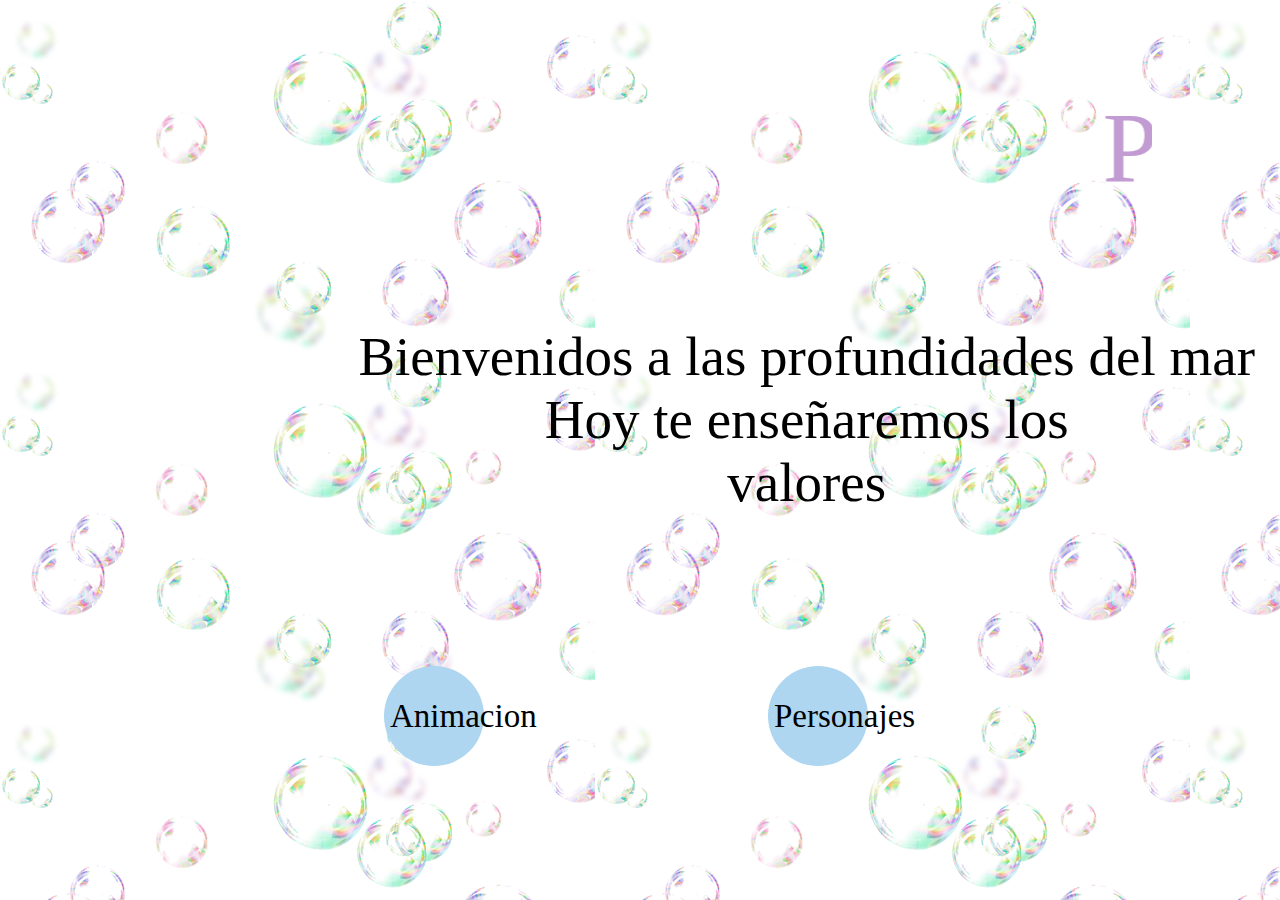
<file: index.html>
<!DOCTYPE html>
<html>
<head>
     <link rel="stylesheet" type="text/css" href="Final1.css">
</head>

<body background="burbuja.png">


<marquee class="t2"> Pecesitos</marquee>
<center><p class="t3"> Bienvenidos a las profundidades del mar <br> Hoy te enseñaremos los <br> valores</p></center>

<a href="Finalll.html"><button class="p"> Animacion </button></a>
<a href="personajes.html"><button class="a"> Personajes </button></a>

</body>
</html>
</file>
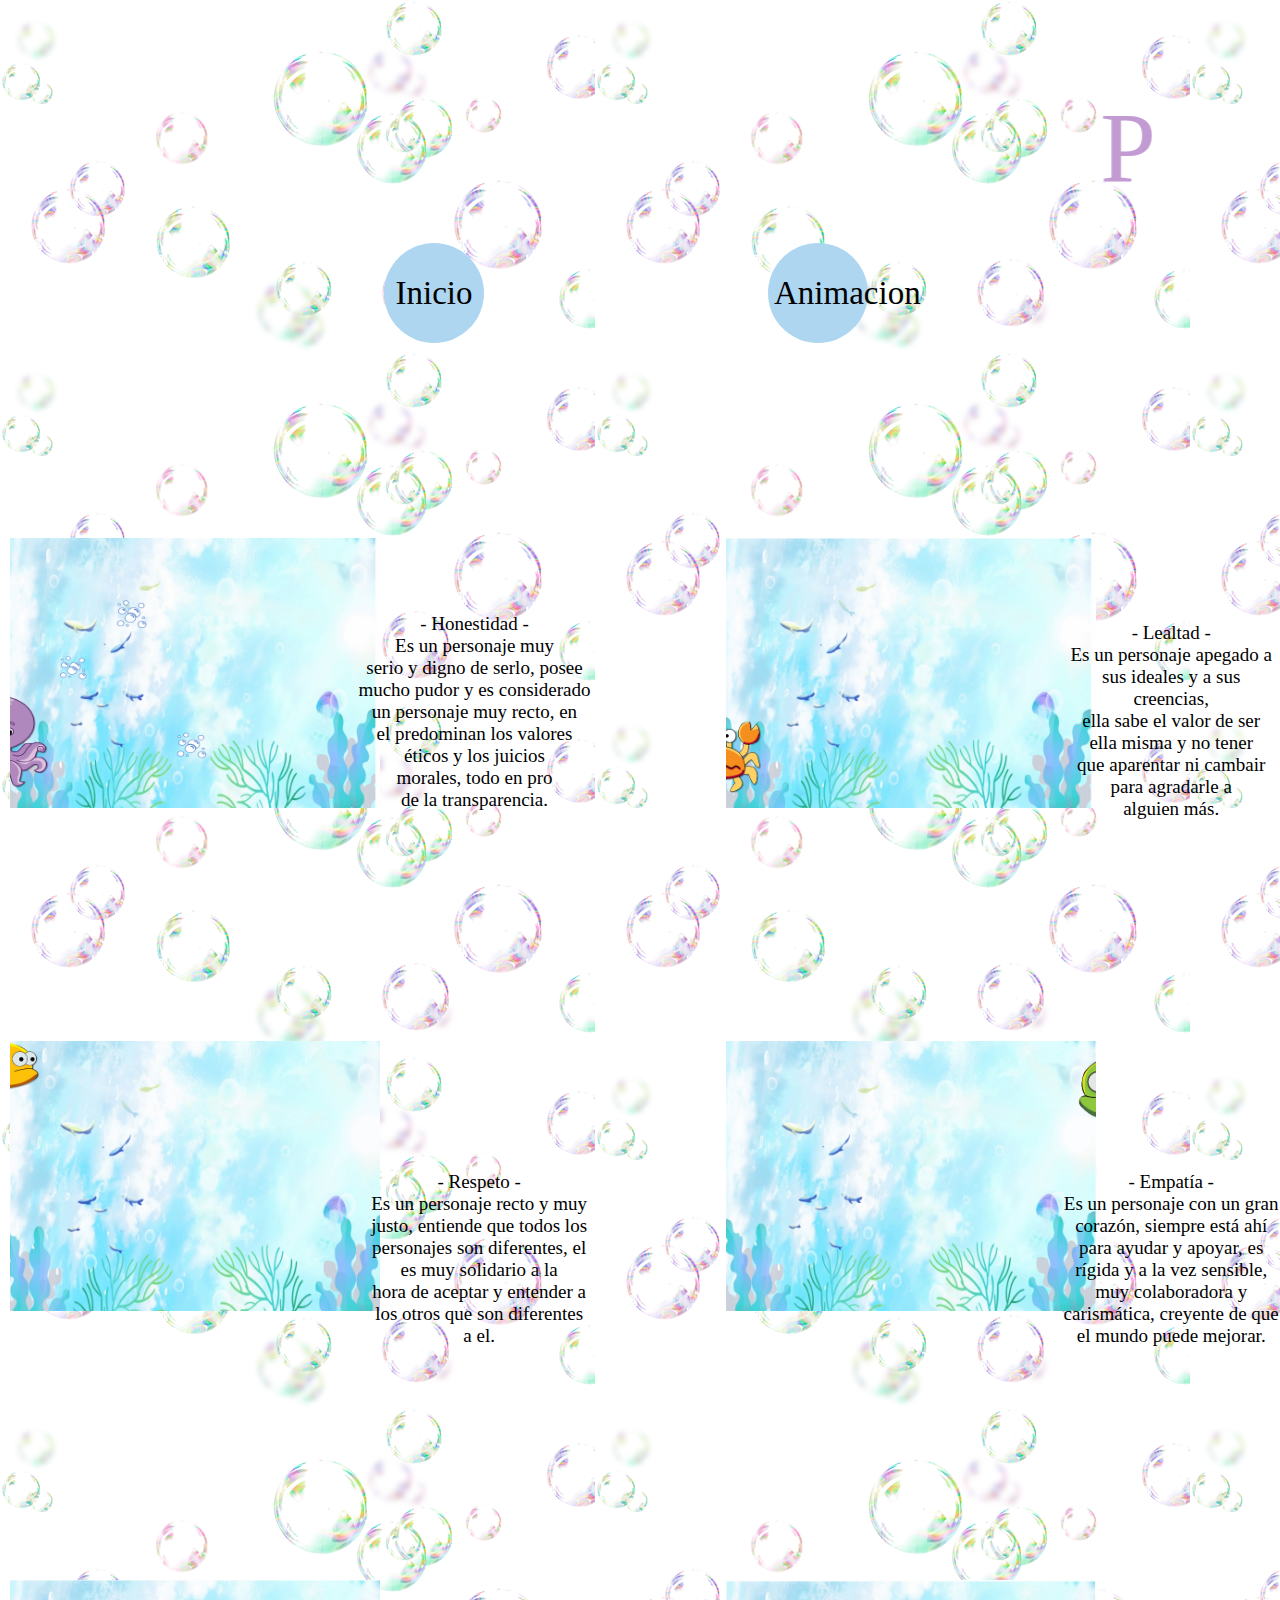
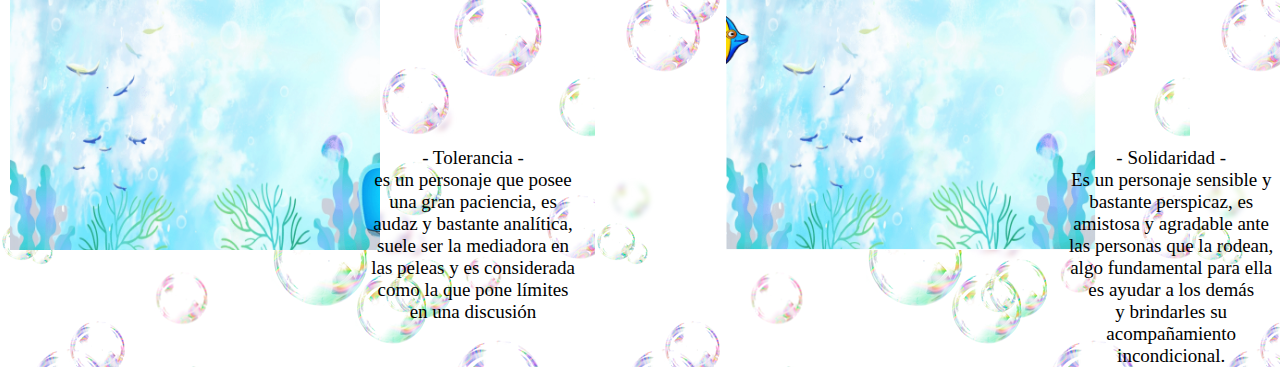
<file: personajes.html>
<!DOCTYPE html>
<html>
<head>
     <link rel="stylesheet" type="text/css" href="Finalper.css">
</head>

<body background="burbuja.png">


<marquee class="t2"> Personajes </marquee>
<a href="index.html"><button class="p" href> Inicio </button></a>
<a href="Finalll.html"><button class="a" href> Animacion </button></a>



<div class="pulpo"><img class="pulpo" src="pulpogif.gif"></div>
<center><p class="tpulpo"> - Honestidad - <br> Es un personaje muy <br> serio y digno de serlo, posee <br> mucho pudor y es considerado <br> un personaje muy recto, en <br> el predominan los valores <br> éticos y los juicios <br> morales, todo en pro <br>de la transparencia. </p></center>

<div class="cangre"><img class="cangre" src="cangrejo.gif"></div>
<center><p class="tcangre">- Lealtad -<br> Es un personaje apegado a <br> sus ideales y a sus creencias, <br> ella sabe el valor de ser <br> ella misma y no tener <br> que aparentar ni cambair <br> para agradarle a <br>  alguien más. </p></center>

<div class="pama"><img class="pama" src="pezamarillo.gif"></div>
<center><p class="tpama">- Respeto - <br> Es un personaje recto y muy <br> justo, entiende que todos los <br>personajes son diferentes, el <br> es muy solidario a la <br> hora de aceptar y entender a <br> los otros que son diferentes <br>a el.
</p></center>

<div class="verde"><img class="verde" src="verde.gif"></div>
<center><p class="tverde">- Empatía - <br> Es un personaje con un gran corazón, siempre está ahí para ayudar y apoyar, es rígida y a la vez sensible, muy colaboradora y carismática, creyente de que el mundo puede mejorar. </p></center> 
</body>
</html>


<div class="balle"><img class="balle" src="ballena.gif"></div>
<center><p class="tballe"> - Tolerancia - <br> es un personaje que posee <br> una gran paciencia, es <br> audaz y bastante analítica, <br> suele ser la mediadora en <br> las peleas y es considerada <br> como la que pone límites<br> en una discusión </p></center> 
</body>
</html>

<div class="azul"><img class="azul" src="azul.gif"></div>
<center><p class="tazul">- Solidaridad - <br> Es un personaje sensible y <br> bastante perspicaz, es <br> amistosa y agradable ante <br> las personas que la rodean, <br> algo fundamental para ella <br> es ayudar a los demás <br> y brindarles su <br> acompañamiento incondicional.   </p></center> 
</body>
</html>
</file>
<file: Final1.css>
.t2{
	position: absolute;
	top: 10%;
	font-family: KG A Little Swag;
	font-size: 100px;
	right: 10%;
    width: 80%;
	color: #C39BD3 ;
}


.t3{
	position: absolute;
	top: 30%;
	font-family: Paper Flowers;
	font-size: 55px;
	left: 28%;
}

.p{
    background-color: #AED6F1;
    font-family: Paper Flowers;
    width: 100px;
    height: 100px;
    color: white;
    text-align: center;
    text-decoration: none;
    display: inline-block;
    font-size: 33px;
    cursor: pointer;
    position: absolute;
    left: 30%;
    top: 74%;
    border-radius: 50px;
    color: black;
    border: none;
}
.p:hover {
background-color: #D1F2EB;
color: #17202A;
}


.a{
    background-color: #AED6F1;
    font-family: Paper Flowers;
    width: 100px;
    height: 100px;
    color: white;
    text-align: center;
    text-decoration: none;
    display: inline-block;
    font-size: 33px;
    cursor: pointer;
    position: absolute;
    left: 60%;
    top: 74%;
    border-radius: 50px;
    color: black;
    border: none;
}
.a:hover{
background-color: #D1F2EB;
color: #17202A;
}
</file>
<file: Finalper.css>
.t2{
    position: absolute;
    top: 10%;
    font-family: KG A Little Swag;
    font-size: 100px;
    right: 10%;
    width: 80%;
    color: #C39BD3 ;
}


.p{
    background-color: #AED6F1;
    font-family: Paper Flowers;
    width: 100px;
    height: 100px;
    color: white;
    text-align: center;
    text-decoration: none;
    display: inline-block;
    font-size: 33px;
    cursor: pointer;
    position: absolute;
    left: 30%;
    top: 27%;
    border-radius: 50px;
    color: black;
    border: none;
}
.p:hover{
background-color: #D1F2EB;
color: #17202A;
}


.a{
    background-color: #AED6F1;
    font-family: Paper Flowers;
    width: 100px;
    height: 100px;
    color: white;
    text-align: center;
    text-decoration: none;
    display: inline-block;
    font-size: 33px;
    cursor: pointer;
    position: absolute;
    left: 60%;
    top: 27%;
    border-radius: 50px;
    color: black;
    border: none;
}
.a:hover{
background-color: #D1F2EB;
color: #17202A;
}

.pulpo{
    position: absolute;
left: 5px;
top: 46%;
 width: 370px;
    height: 270px;
color: white;
}
.tpulpo{
      position: absolute;
left: 28%;
top: 66%;
color: black;
font-family: Denk One;
font-size: 19px;
}


.cangre{
    position: absolute;
left: 44%;
top: 46%;
 width: 370px;
    height: 270px;
color: white;
}
.tcangre{
      position: absolute;
left: 83%;
top: 67%;
color: black;
font-family: Denk One;
font-size: 19px;
}


.pama{
    position: absolute;
left: 5px;
top: 89%;
 width: 370px;
    height: 270px;
color: white;
}
.tpama{
position: absolute;
left: 29%;
top: 128%;
color: black;
font-family: Denk One;
font-size: 19px;
}



.verde{
    position: absolute;
left: 44%;
top: 89%;
 width: 370px;
    height: 270px;
color: white;
}
.tverde{
      position: absolute;
left: 83%;
top: 128%;
color: black;
font-family: Denk One;
font-size: 19px;
}

.balle{
    position: absolute;
left: 5px;
top: 135%;
 width: 370px;
    height: 270px;
color: white;
}
.tballe{
position: absolute;
left: 29%;
top: 192%;
color: black;
font-family: Denk One;
font-size: 19px;
}



.azul{
    position: absolute;
left: 44%;
top: 135%;
 width: 370px;
    height: 270px;
color: white;
}
.tazul{
      position: absolute;
left: 83%;
top: 192%;
color: black;
font-family: Denk One;
font-size: 19px;
}

.pul{
    width: 10%;
    height: 10%;
    top: 60%;

}
</file>
